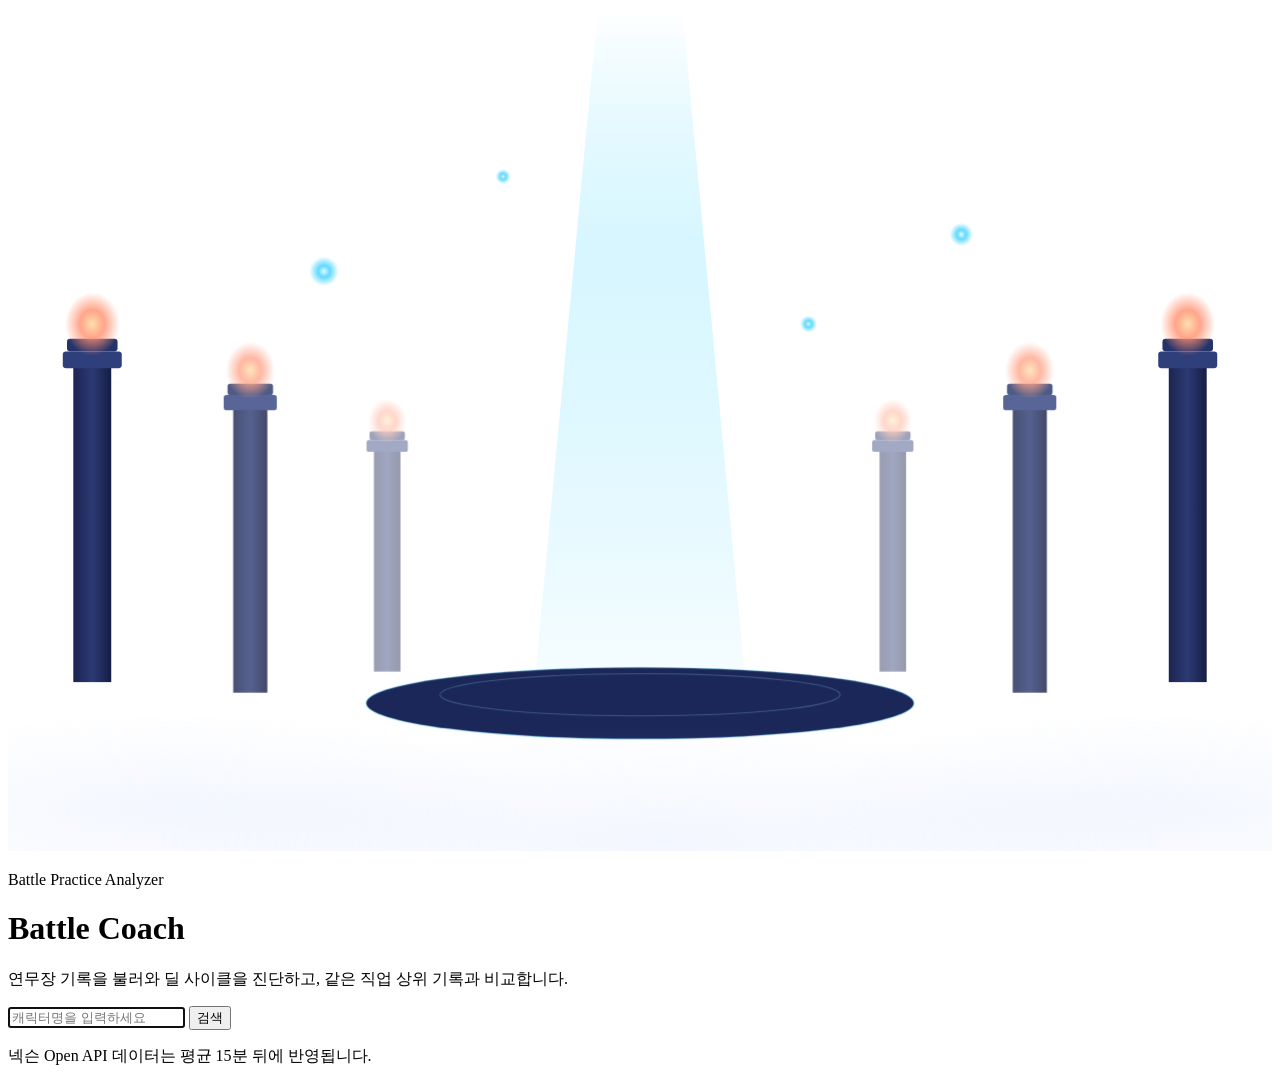
<file: src/main/resources/templates/index.html>
<!DOCTYPE html>
<html lang="ko" xmlns:th="http://www.thymeleaf.org">
<head th:replace="~{fragments :: head('연무장 기록 분석')}"></head>
<body>
<main class="hero">
    <!-- 연무장(구름 위 하늘 신전)의 분위기를 참고해 직접 그린 장식. 게임 이미지는 쓰지 않는다. -->
    <div class="hero-art" aria-hidden="true">
        <svg viewBox="0 0 1200 800" preserveAspectRatio="xMidYMax slice">
            <defs>
                <linearGradient id="beam" x1="0" y1="0" x2="0" y2="1">
                    <stop offset="0" stop-color="#4fd6ff" stop-opacity="0"/>
                    <stop offset="0.35" stop-color="#8fe6ff" stop-opacity="0.35"/>
                    <stop offset="1" stop-color="#4fd6ff" stop-opacity="0.05"/>
                </linearGradient>
                <linearGradient id="stone" x1="0" y1="0" x2="1" y2="0">
                    <stop offset="0" stop-color="#1b2552"/>
                    <stop offset="0.5" stop-color="#2c3a74"/>
                    <stop offset="1" stop-color="#151d44"/>
                </linearGradient>
                <radialGradient id="flame">
                    <stop offset="0" stop-color="#ffe2b0"/>
                    <stop offset="0.45" stop-color="#ff8f6e" stop-opacity="0.8"/>
                    <stop offset="1" stop-color="#ff8f6e" stop-opacity="0"/>
                </radialGradient>
                <radialGradient id="orb">
                    <stop offset="0" stop-color="#e6f9ff"/>
                    <stop offset="0.4" stop-color="#4fd6ff" stop-opacity="0.9"/>
                    <stop offset="1" stop-color="#4fd6ff" stop-opacity="0"/>
                </radialGradient>
                <radialGradient id="cloud">
                    <stop offset="0" stop-color="#c9d8ff" stop-opacity="0.22"/>
                    <stop offset="1" stop-color="#c9d8ff" stop-opacity="0"/>
                </radialGradient>
                <g id="pillar">
                    <rect x="-18" y="0" width="36" height="300" fill="url(#stone)"/>
                    <rect x="-28" y="-14" width="56" height="16" rx="3" fill="#2f3f7c"/>
                    <rect x="-24" y="-26" width="48" height="12" rx="3" fill="#24336a"/>
                    <ellipse cx="0" cy="-40" rx="26" ry="30" fill="url(#flame)"/>
                </g>
            </defs>

            <!-- 빛기둥 -->
            <polygon class="beam" points="560,0 640,0 700,640 500,640" fill="url(#beam)"/>

            <!-- 돌기둥: 뒤쪽은 작고 흐리게 -->
            <g opacity="0.45">
                <use href="#pillar" transform="translate(360 420) scale(0.7)"/>
                <use href="#pillar" transform="translate(840 420) scale(0.7)"/>
            </g>
            <g opacity="0.8">
                <use href="#pillar" transform="translate(230 380) scale(0.9)"/>
                <use href="#pillar" transform="translate(970 380) scale(0.9)"/>
            </g>
            <use href="#pillar" transform="translate(80 340)"/>
            <use href="#pillar" transform="translate(1120 340)"/>

            <!-- 떠 있는 푸른 오브 -->
            <circle cx="300" cy="250" r="14" fill="url(#orb)"/>
            <circle cx="905" cy="215" r="11" fill="url(#orb)"/>
            <circle cx="470" cy="160" r="7" fill="url(#orb)"/>
            <circle cx="760" cy="300" r="8" fill="url(#orb)"/>

            <!-- 제단 -->
            <ellipse cx="600" cy="660" rx="260" ry="34" fill="#1c2759" stroke="#4fd6ff" stroke-opacity="0.35"/>
            <ellipse cx="600" cy="652" rx="190" ry="20" fill="none" stroke="#8fe6ff" stroke-opacity="0.25"/>

            <!-- 운무 -->
            <ellipse cx="160" cy="760" rx="360" ry="90" fill="url(#cloud)"/>
            <ellipse cx="620" cy="790" rx="480" ry="110" fill="url(#cloud)"/>
            <ellipse cx="1080" cy="760" rx="360" ry="90" fill="url(#cloud)"/>
        </svg>
    </div>

    <p class="eyebrow">Battle Practice Analyzer</p>
    <h1>Battle Coach</h1>
    <p>연무장 기록을 불러와 딜 사이클을 진단하고, 같은 직업 상위 기록과 비교합니다.</p>
    <form class="search-large" th:action="@{/search}" method="get">
        <input type="text" name="characterName" placeholder="캐릭터명을 입력하세요" maxlength="12" required autofocus
               aria-label="캐릭터명">
        <button type="submit">검색</button>
    </form>
    <p class="muted small">넥슨 Open API 데이터는 평균 15분 뒤에 반영됩니다.</p>
</main>
</body>
</html>
</file>
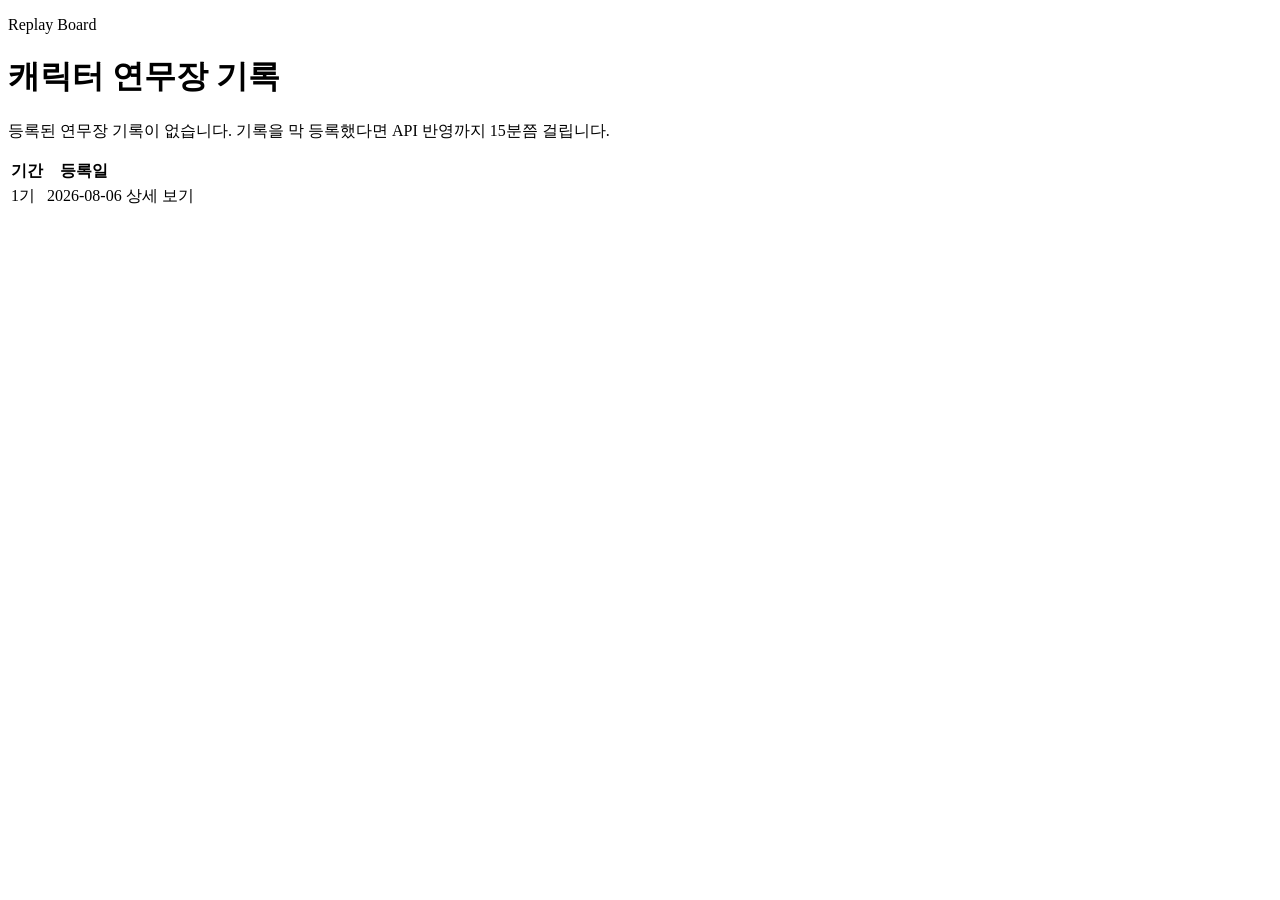
<file: src/main/resources/templates/character-replays.html>
<!DOCTYPE html>
<html lang="ko" xmlns:th="http://www.thymeleaf.org">
<head th:replace="~{fragments :: head(${characterName} + ' 연무장 기록')}"></head>
<body>
<header th:replace="~{fragments :: header}"></header>
<main class="container">
    <p class="eyebrow">Replay Board</p>
    <h1><span th:text="${characterName}">캐릭터</span> <span class="muted">연무장 기록</span></h1>

    <p th:if="${#lists.isEmpty(replays)}" class="empty">등록된 연무장 기록이 없습니다. 기록을 막 등록했다면 API 반영까지 15분쯤 걸립니다.</p>

    <table th:unless="${#lists.isEmpty(replays)}" class="table">
        <thead>
        <tr>
            <th>기간</th>
            <th>등록일</th>
            <th></th>
        </tr>
        </thead>
        <tbody>
        <tr th:each="item : ${replays}">
            <td th:text="${item.periodNo()} + '기'">1기</td>
            <td th:text="${#temporals.format(item.registerDate(), 'yyyy-MM-dd')}">2026-08-06</td>
            <td class="right"><a th:href="@{/replays/{id}(id=${item.replayId()})}">상세 보기</a></td>
        </tr>
        </tbody>
    </table>
</main>
</body>
</html>
</file>
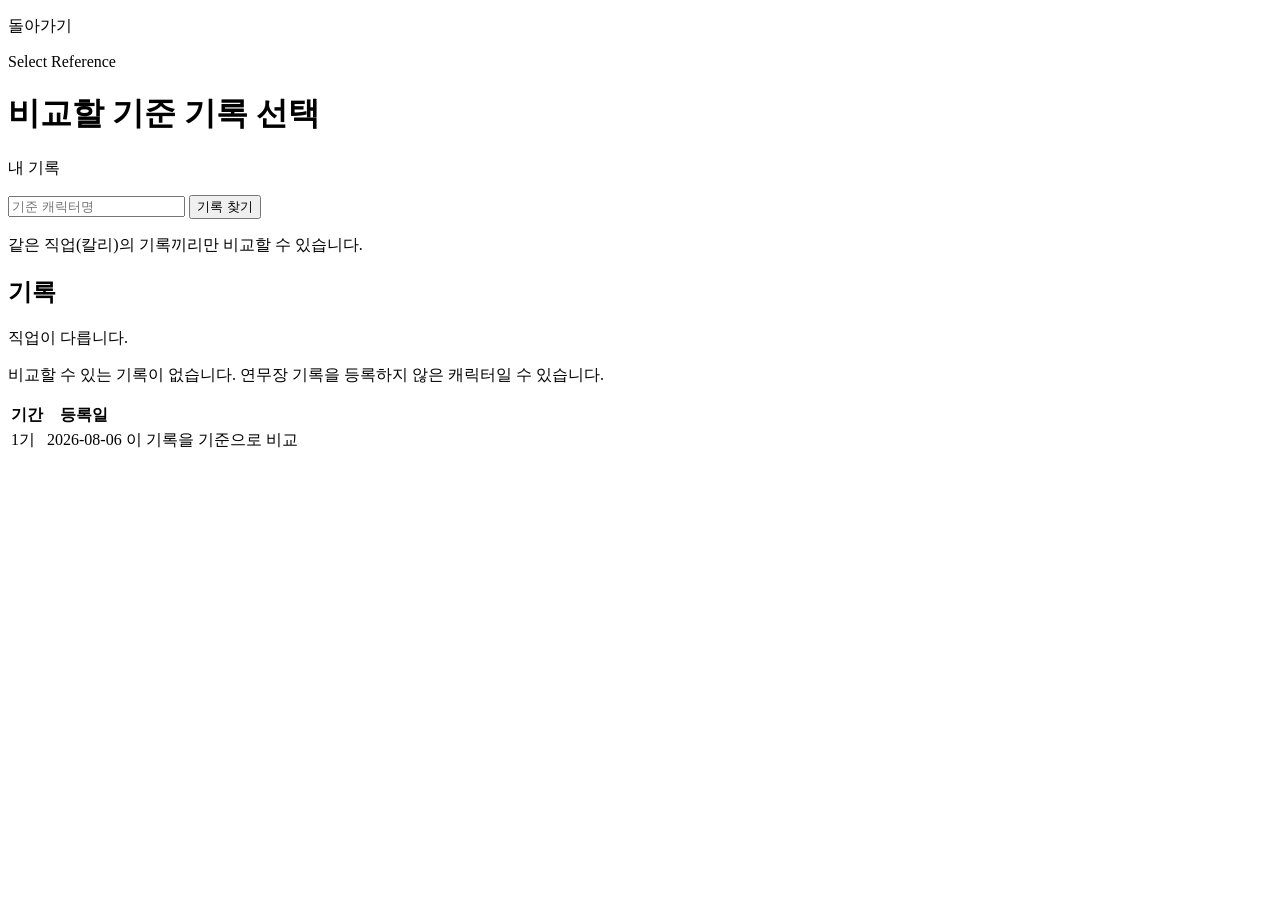
<file: src/main/resources/templates/compare-select.html>
<!DOCTYPE html>
<html lang="ko" xmlns:th="http://www.thymeleaf.org">
<head th:replace="~{fragments :: head('비교할 기록 선택')}"></head>
<body>
<header th:replace="~{fragments :: header}"></header>
<main class="container">
    <p class="breadcrumb">
        <a th:href="@{/replays/{id}(id=${base.replayId()})}"
           th:text="|${base.characterName()} ${#temporals.format(base.registerDate(), 'yyyy-MM-dd')} 기록으로 돌아가기|">돌아가기</a>
    </p>
    <p class="eyebrow">Select Reference</p>
    <h1>비교할 기준 기록 선택</h1>
    <p class="muted">
        <span class="role">내 기록</span>
        <span th:text="|${base.characterName()} (${base.characterClass()} Lv.${base.characterLevel()}) · ${#temporals.format(base.registerDate(), 'yyyy-MM-dd')}|"></span>
    </p>

    <form class="search-inline compare-search" th:action="@{/compare/select}" method="get">
        <input type="hidden" name="base" th:value="${base.replayId()}">
        <input type="text" name="name" placeholder="기준 캐릭터명" maxlength="12" required th:value="${targetName}">
        <button type="submit">기록 찾기</button>
    </form>

    <p class="muted small">같은 직업(<span th:text="${base.characterClass()}">칼리</span>)의 기록끼리만 비교할 수 있습니다.</p>

    <h2 class="finding-group" th:text="|${targetName}의 기록|">기록</h2>
    <p th:if="${notice}" class="empty negative" th:text="${notice}">직업이 다릅니다.</p>
    <p th:if="${notice == null and #lists.isEmpty(candidates)}" class="empty">비교할 수 있는 기록이 없습니다. 연무장 기록을 등록하지 않은 캐릭터일 수 있습니다.</p>
    <table th:unless="${#lists.isEmpty(candidates)}" class="table">
        <thead>
        <tr>
            <th>기간</th>
            <th>등록일</th>
            <th></th>
        </tr>
        </thead>
        <tbody>
        <tr th:each="item : ${candidates}">
            <td th:text="${item.periodNo()} + '기'">1기</td>
            <td th:text="${#temporals.format(item.registerDate(), 'yyyy-MM-dd')}">2026-08-06</td>
            <td class="right">
                <a th:href="@{/compare(base=${base.replayId()}, target=${item.replayId()})}">이 기록을 기준으로 비교</a>
            </td>
        </tr>
        </tbody>
    </table>
</main>
</body>
</html>
</file>
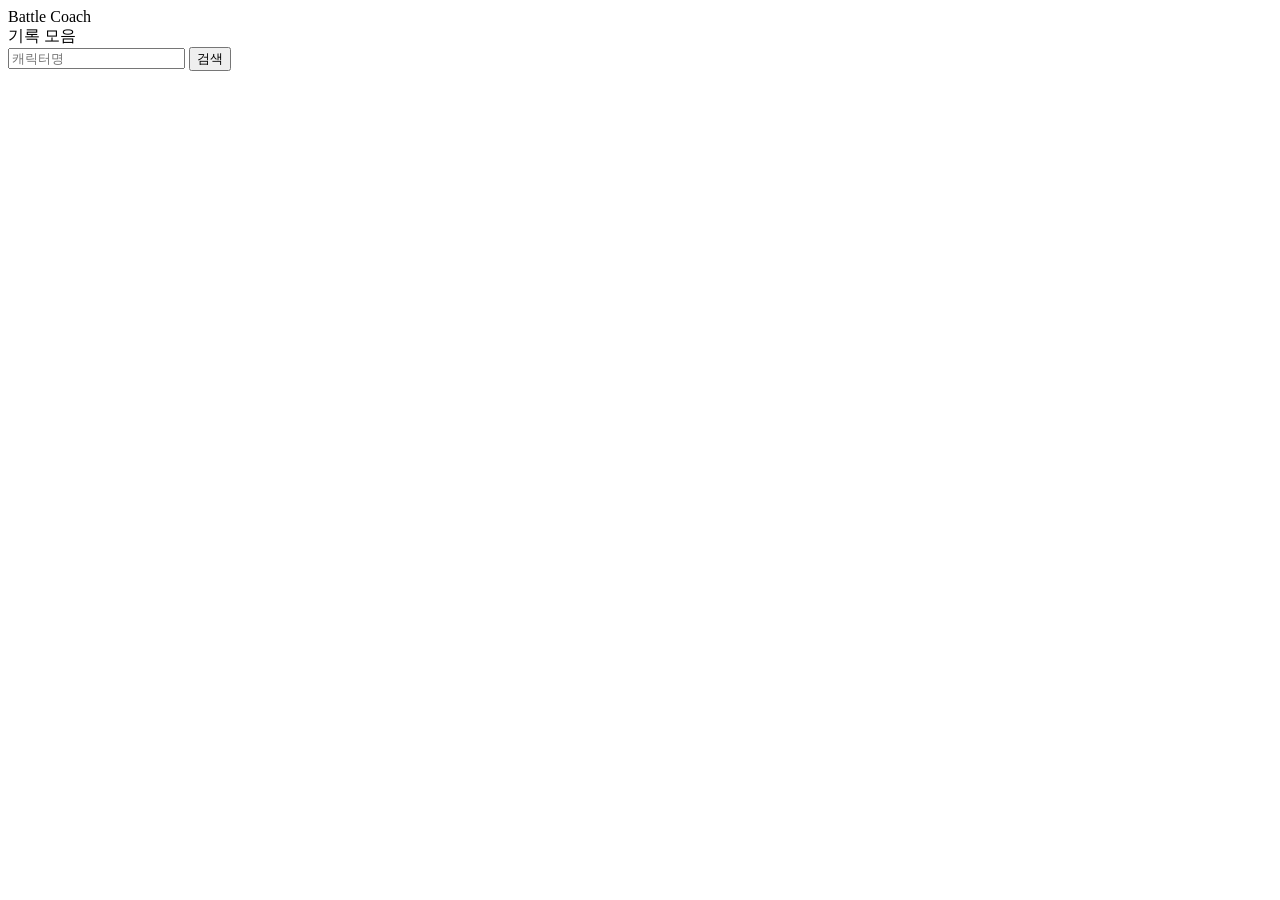
<file: src/main/resources/templates/fragments.html>
<!DOCTYPE html>
<html lang="ko" xmlns:th="http://www.thymeleaf.org">
<head th:fragment="head(title)">
    <meta charset="UTF-8">
    <meta name="viewport" content="width=device-width, initial-scale=1">
    <title th:text="${title} + ' - Battle Coach'">Battle Coach</title>
    <link rel="stylesheet" th:href="@{/css/app.css}">
</head>
<body>
<header th:fragment="header" class="site-header">
    <a class="brand" th:href="@{/}">Battle Coach</a>
    <nav class="site-nav" aria-label="주요 메뉴">
        <a th:href="@{/records}">기록 모음</a>
    </nav>
    <form class="search-inline" th:action="@{/search}" method="get">
        <input type="text" name="characterName" placeholder="캐릭터명" maxlength="12" required
               th:value="${characterName}">
        <button type="submit">검색</button>
    </form>
</header>
</body>
</html>
</file>
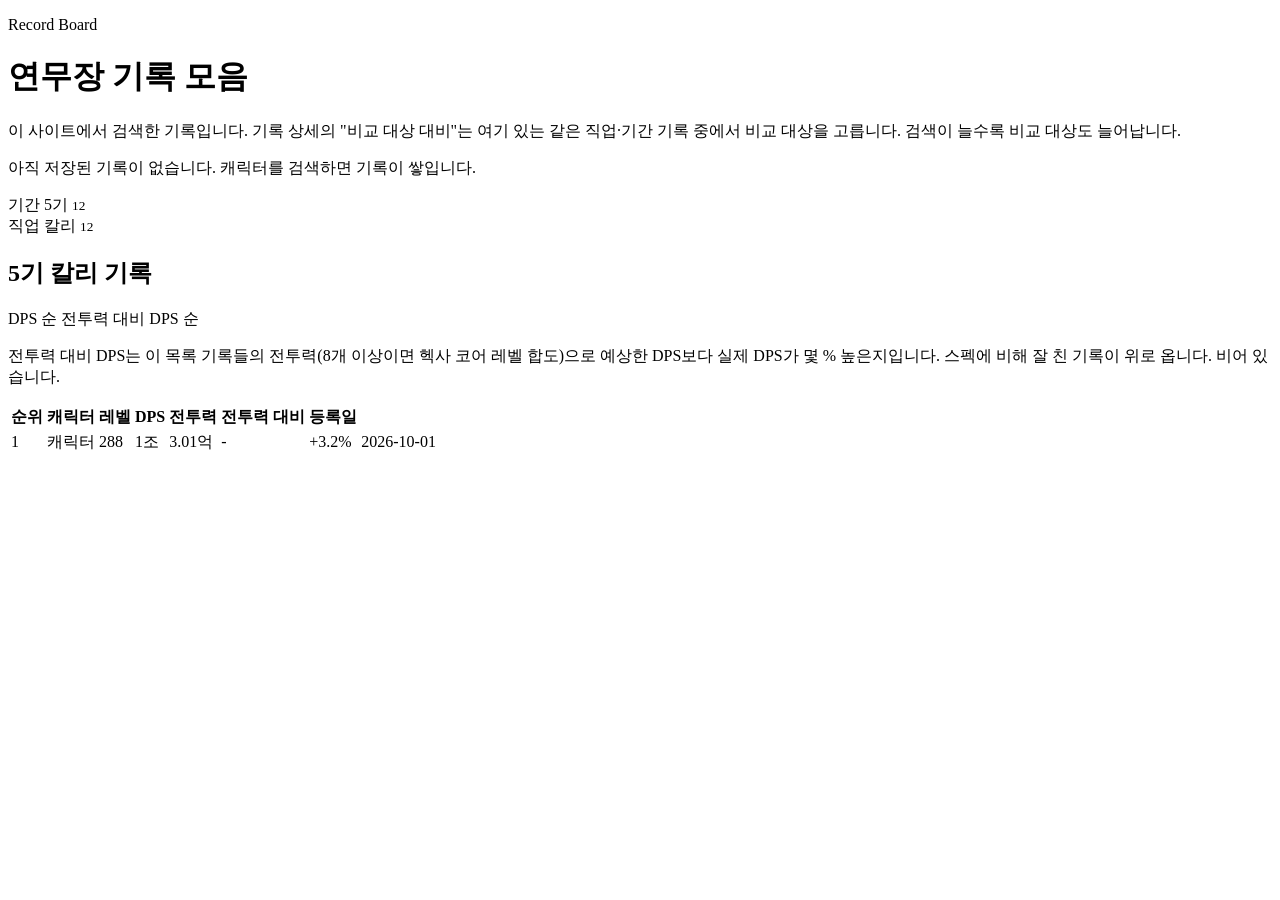
<file: src/main/resources/templates/records.html>
<!DOCTYPE html>
<html lang="ko" xmlns:th="http://www.thymeleaf.org">
<head th:replace="~{fragments :: head('연무장 기록 모음')}"></head>
<body>
<header th:replace="~{fragments :: header}"></header>
<main class="container" th:with="b=${board}">
    <p class="eyebrow">Record Board</p>
    <h1>연무장 기록 모음</h1>
    <p class="muted small">
        이 사이트에서 검색한 기록입니다. 기록 상세의 "비교 대상 대비"는 여기 있는 같은 직업·기간 기록 중에서
        비교 대상을 고릅니다. 검색이 늘수록 비교 대상도 늘어납니다.
    </p>

    <p th:if="${b.periodNo() == null}" class="empty">아직 저장된 기록이 없습니다. 캐릭터를 검색하면 기록이 쌓입니다.</p>

    <th:block th:if="${b.periodNo() != null}">
        <nav class="filter-row" aria-label="기간">
            <span class="filter-label">기간</span>
            <a th:each="p : ${b.periods()}" class="pill"
               th:classappend="${p.periodNo() == b.periodNo()} ? 'active'"
               th:href="@{/records(period=${p.periodNo()})}"
               th:attr="aria-current=${p.periodNo() == b.periodNo()} ? 'page' : null">
                <span th:text="${p.periodNo()} + '기'">5기</span>
                <small th:text="${p.count()}">12</small>
            </a>
        </nav>
        <nav class="filter-row" aria-label="직업">
            <span class="filter-label">직업</span>
            <a th:each="c : ${b.classes()}" class="pill"
               th:classappend="${c.characterClass() == b.characterClass()} ? 'active'"
               th:href="@{/records(period=${b.periodNo()}, job=${c.characterClass()}, sort=${b.sort()})}"
               th:attr="aria-current=${c.characterClass() == b.characterClass()} ? 'page' : null">
                <span th:text="${c.characterClass()}">칼리</span>
                <small th:text="${c.count()}">12</small>
            </a>
        </nav>

        <section class="panel">
            <h2 data-label="Records" th:text="|${b.periodNo()}기 ${b.characterClass()} 기록 ${#lists.size(b.rows())}개|">5기 칼리 기록</h2>
            <div class="tabs" role="tablist" aria-label="정렬">
                <a class="tab" role="tab" th:classappend="${b.sort() == 'dps'} ? 'active'"
                   th:attr="aria-selected=${b.sort() == 'dps'}"
                   th:href="@{/records(period=${b.periodNo()}, job=${b.characterClass()}, sort='dps')}">DPS 순</a>
                <a class="tab" role="tab" th:classappend="${b.sort() == 'efficiency'} ? 'active'"
                   th:attr="aria-selected=${b.sort() == 'efficiency'}"
                   th:href="@{/records(period=${b.periodNo()}, job=${b.characterClass()}, sort='efficiency')}">전투력 대비 DPS 순</a>
            </div>
            <p class="muted small">
                전투력 대비 DPS는 이 목록 기록들의 전투력(8개 이상이면 헥사 코어 레벨 합도)으로 예상한 DPS보다
                실제 DPS가 몇 % 높은지입니다. 스펙에 비해 잘 친 기록이 위로 옵니다.
                <span th:unless="${b.efficiencyReady()}" class="negative"
                      th:text="|추세선을 그리려면 전투력이 있는 기록이 5개 이상 필요한데 지금은 ${#lists.size(b.rows().?[combatPower() != null])}개라 비어 있습니다. 같은 직업 기록이 더 검색되면 채워집니다.|">비어 있습니다.</span>
            </p>
            <div class="table-scroll">
                <table class="table compact">
                    <thead>
                    <tr>
                        <th class="right">순위</th>
                        <th>캐릭터</th>
                        <th class="right">레벨</th>
                        <th class="right">DPS</th>
                        <th class="right">전투력</th>
                        <th class="right">전투력 대비</th>
                        <th>등록일</th>
                    </tr>
                    </thead>
                    <tbody>
                    <tr th:each="row : ${b.rows()}">
                        <td class="right" th:text="${row.rank()}">1</td>
                        <td><a th:href="@{/replays/{id}(id=${row.replayId()})}" th:text="${row.characterName()}">캐릭터</a></td>
                        <td class="right" th:text="${row.characterLevel()}">288</td>
                        <td class="right strong" th:text="${@koreanNumberFormat.format(row.totalDps())}"
                            th:title="${#numbers.formatInteger(row.totalDps(), 1, 'COMMA')}">1조</td>
                        <td class="right"
                            th:text="${row.combatPower() == null} ? '-' : |${#numbers.formatDecimal(row.combatPower() / 1.0E8, 1, 2)}억|">3.01억</td>
                        <td class="right" th:if="${row.efficiency() == null}">-</td>
                        <td class="right" th:unless="${row.efficiency() == null}"
                            th:classappend="${row.efficiency() < 0} ? 'negative' : 'positive'"
                            th:text="|${row.efficiency() >= 0 ? '+' : ''}${#numbers.formatDecimal(row.efficiency() * 100, 1, 1)}%|">+3.2%</td>
                        <td th:text="${#temporals.format(row.registerDate(), 'yyyy-MM-dd')}">2026-10-01</td>
                    </tr>
                    </tbody>
                </table>
            </div>
        </section>
    </th:block>
</main>
</body>
</html>
</file>
